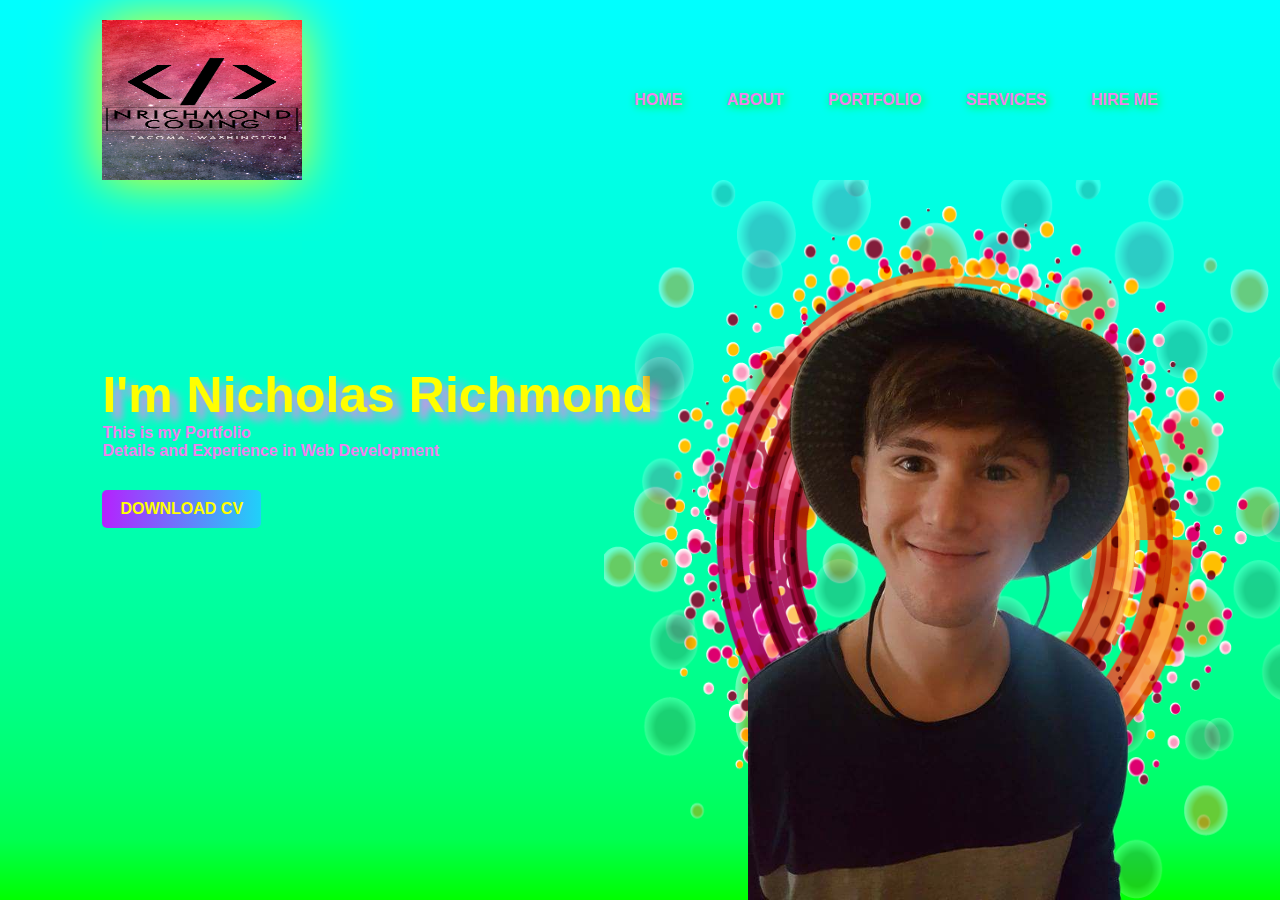
<file: index.html>
<!DOCTYPE html>
<html lang="en">
<head>
    <meta charset="UTF-8">
    <meta http-equiv="X-UA-Compatible" content="IE=edge">
    <meta name="viewport" content="width=device-width, initial-scale=1.0">
    <title>Nicholas Richmond's Portfolio</title>
    <link href="styles.css" rel="stylesheet">
</head>
<body>
  <div class="hero">
<nav>
<img src="My coding logo.png" class="logo" height="160px" width="200px">
<ul>
<li><a href="index.html">HOME</a></li>
<li><a href="about.html">ABOUT</a></li>
<li><a href="bootstrap.html">PORTFOLIO</a></li>
<li><a href="#">SERVICES</a></li>
<li><a href="hireme.html">HIRE ME</a></li>
</ul>



</nav>
<div class="Richmond">
<h1> <span>I'm</span>  Nicholas Richmond</h1>
<p>This is my Portfolio
    <br>Details and Experience in Web Development<br>
    <a href="CV_Nicholas_Richmond.png" target="_blank">DOWNLOAD CV</a>
</p>

</div>
<div class="images">
<img src="Color wheel.png" alt="Ombre circle" class="shape" width="700">
<img src="size test.png" alt="My Picture" class="me">
</div>
  </div>
</body>
</html>
</file>
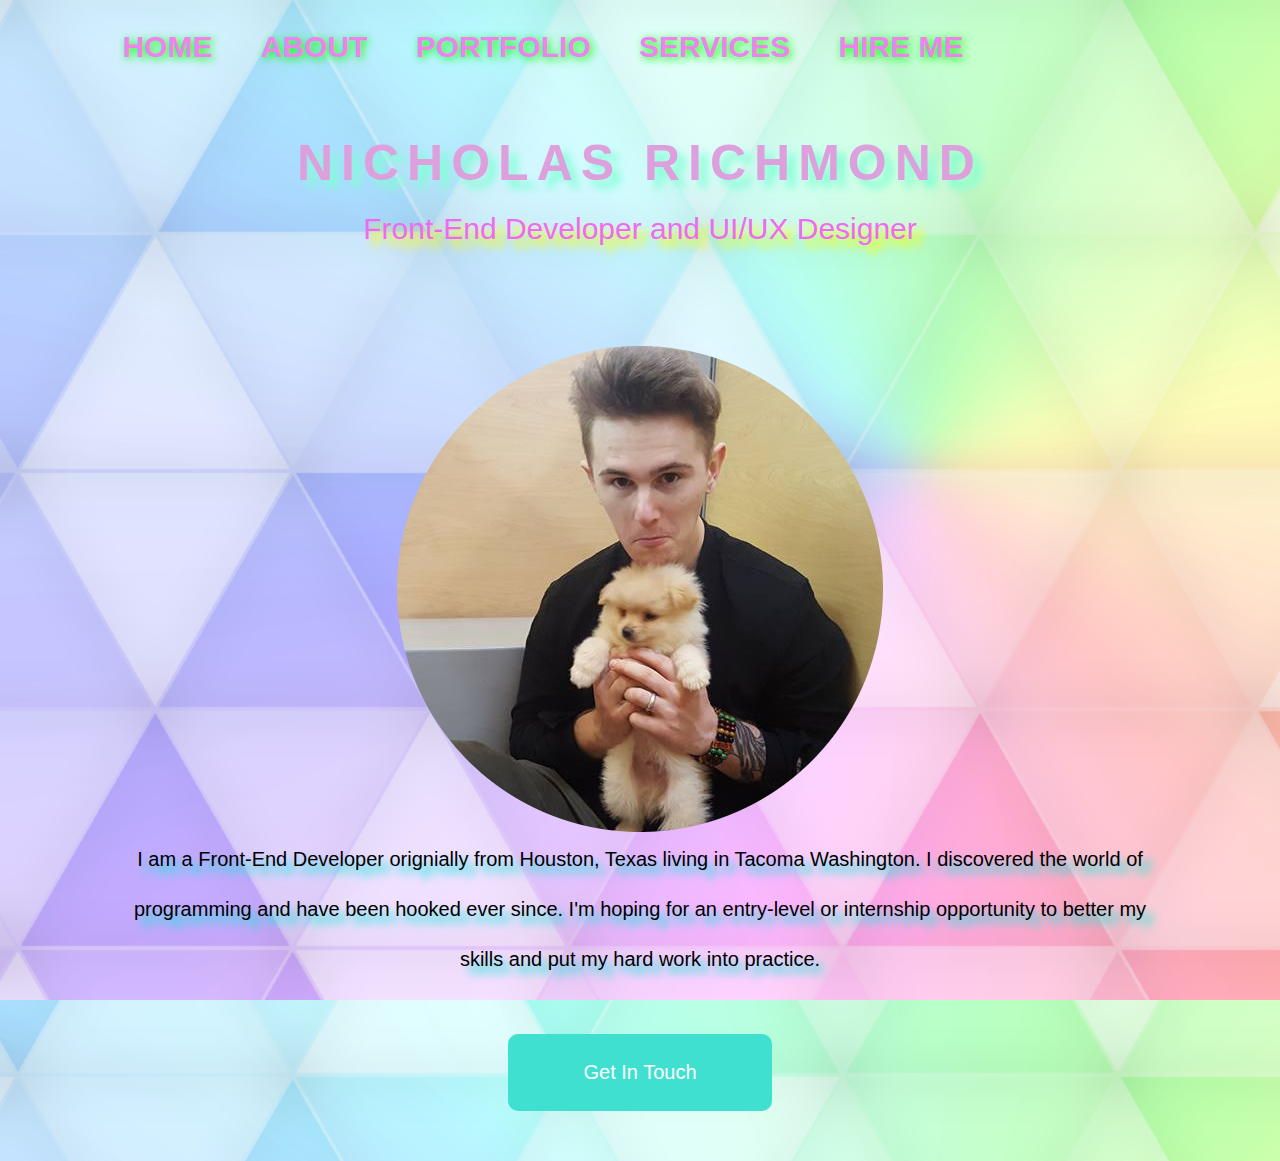
<file: about.html>
<!DOCTYPE html>
<html lang="en">
<head>
    <meta charset="UTF-8">
    <meta http-equiv="X-UA-Compatible" content="IE=edge">
    <meta name="viewport" content="width=device-width, initial-scale=1.0">
    <title>About Me Page</title>
<link href="about.css" rel="stylesheet">
</head>
<body class="body">
        <nav>
        <ul>
        <li><a href="index.html">HOME</a></li>
        <li><a href="about.html">ABOUT</a></li>
        <li><a href="bootstrap.html">PORTFOLIO</a></li>
        <li><a href="#">SERVICES</a></li>
        <li><a href="hireme.html">HIRE ME</a></li>
        </ul>
        
        
        
        </nav>
    <div class="container">
<h1>NICHOLAS RICHMOND</h1>
<h2>Front-End Developer and UI/UX Designer</h2>
   <div class="image">
<img src="My circular photo.png" alt="Profile Pic">
<p>I am a Front-End Developer orignially from Houston, Texas living in Tacoma Washington. I discovered the world of programming and have been hooked ever since. I'm hoping for an entry-level or internship opportunity to better my skills and put my hard work into practice.</p>
<a href="hireme.html" class="button">Get In Touch</a>
   </div>



</div>
</body>
</html>
</file>
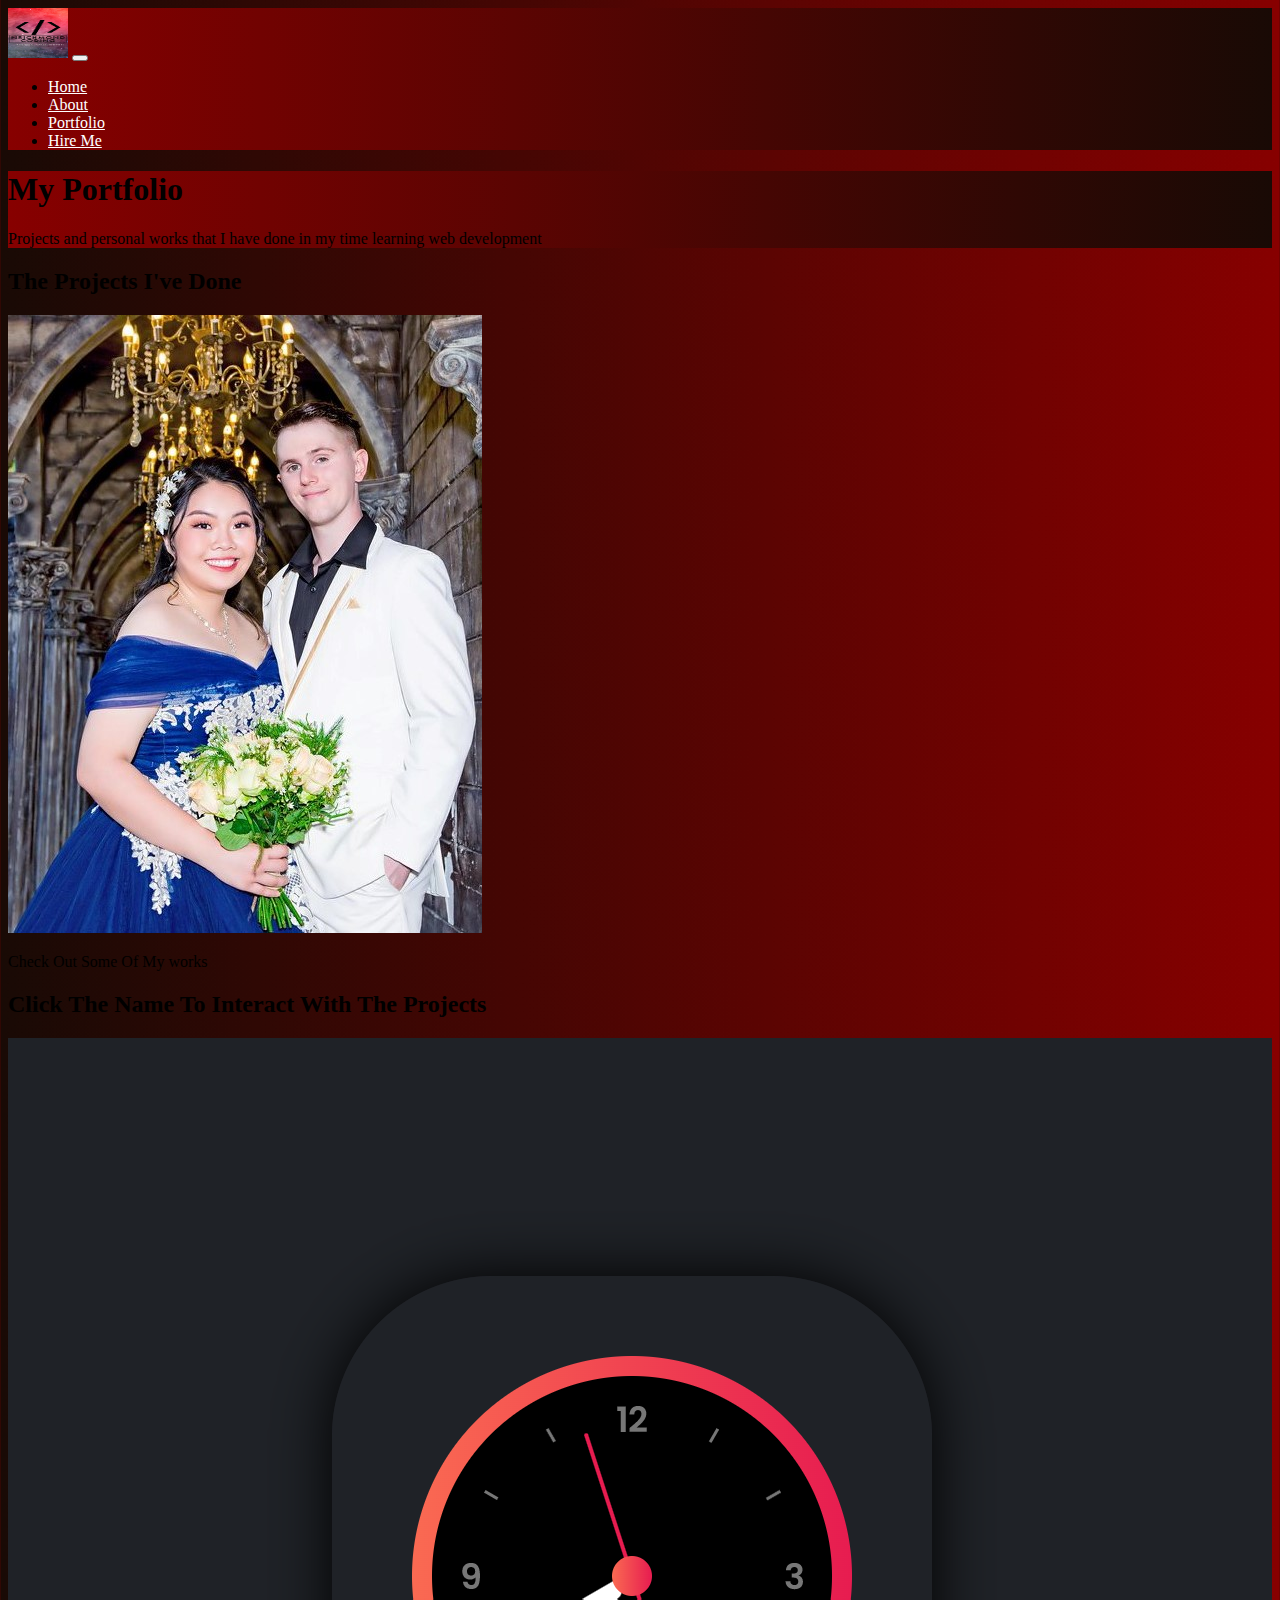
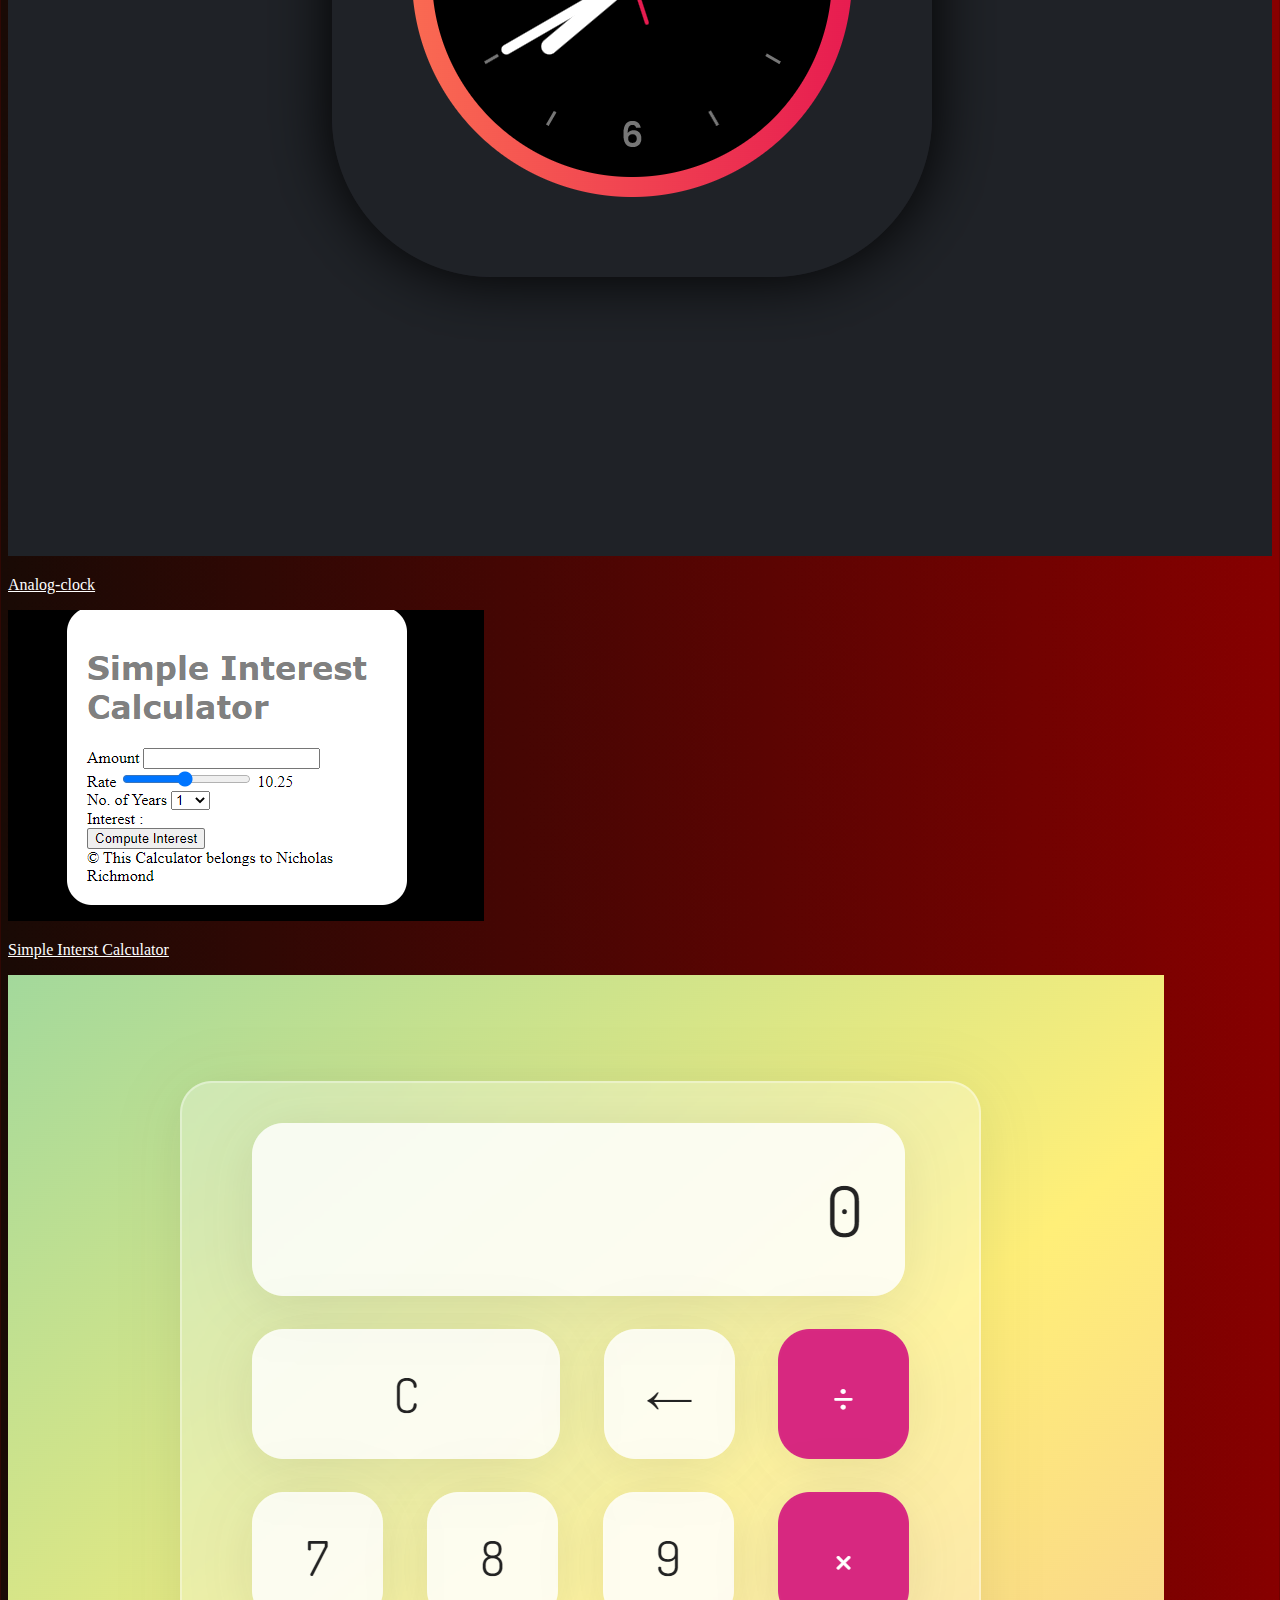
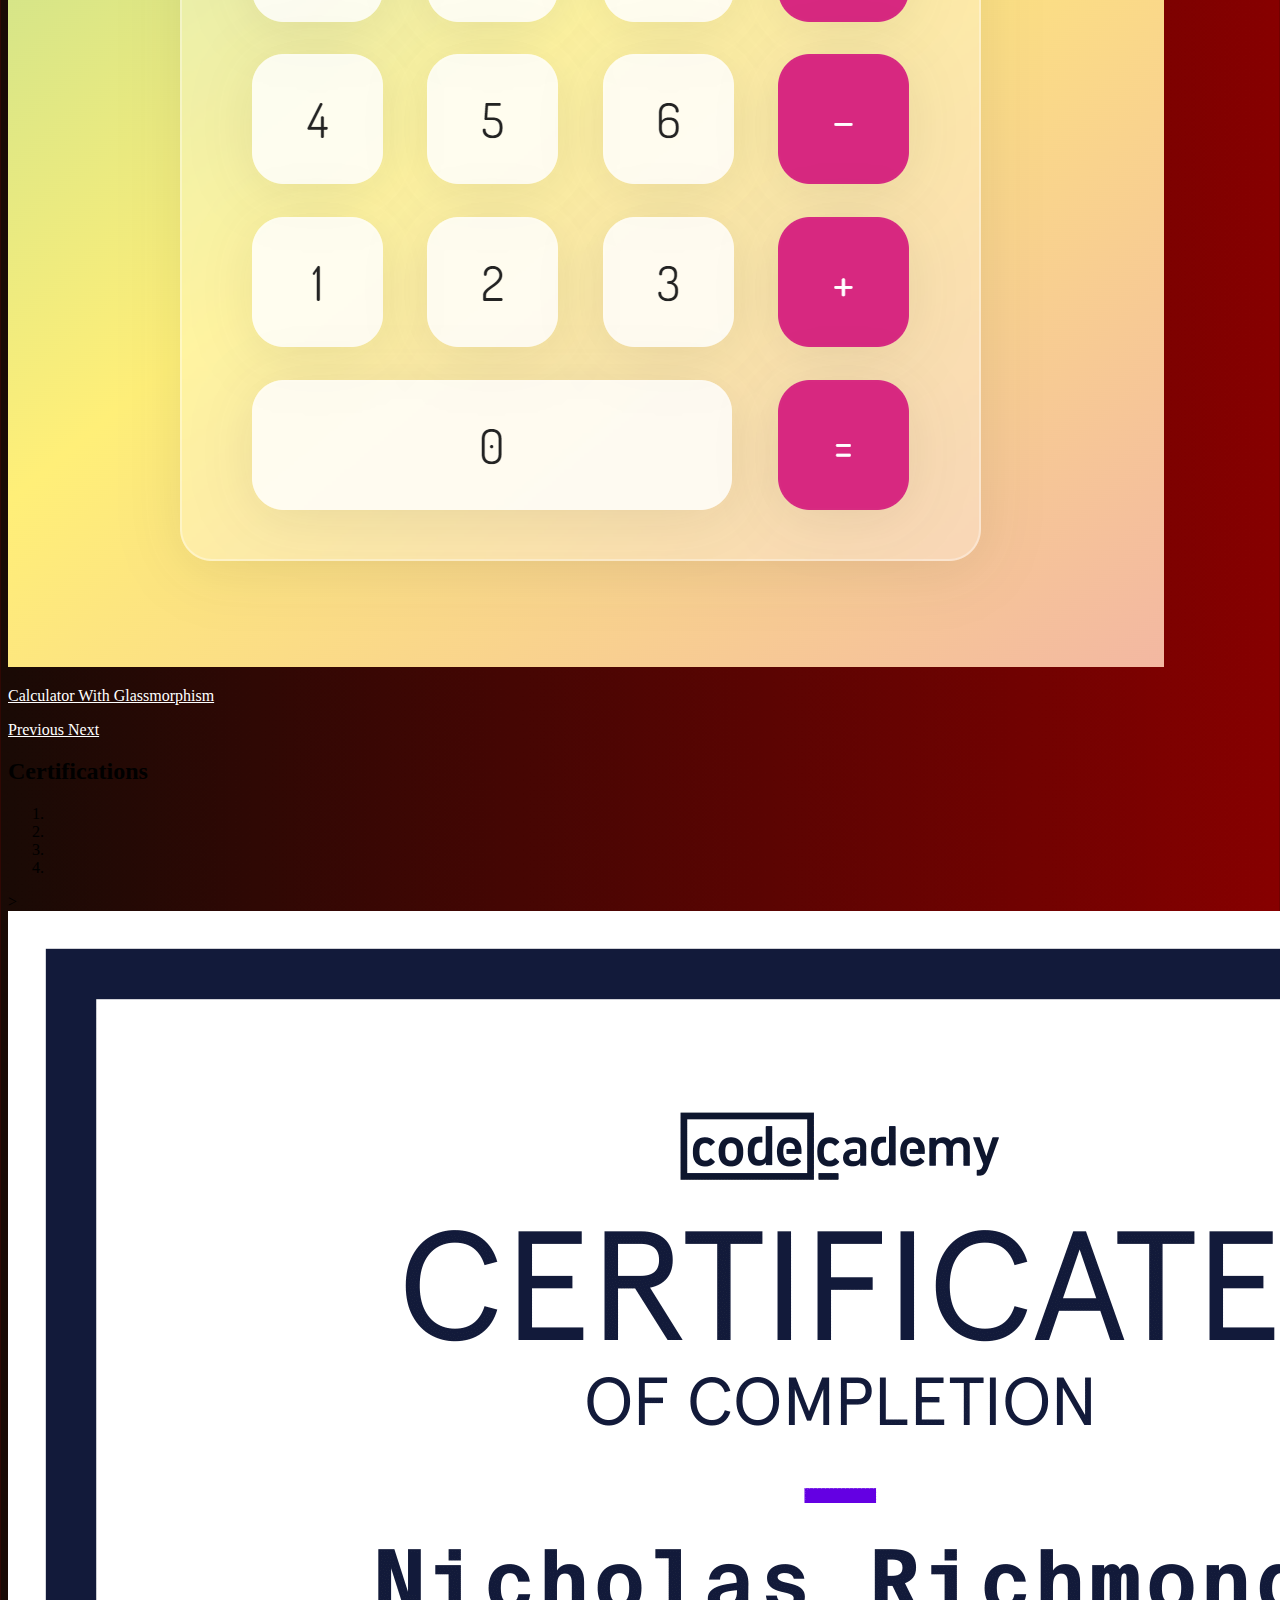
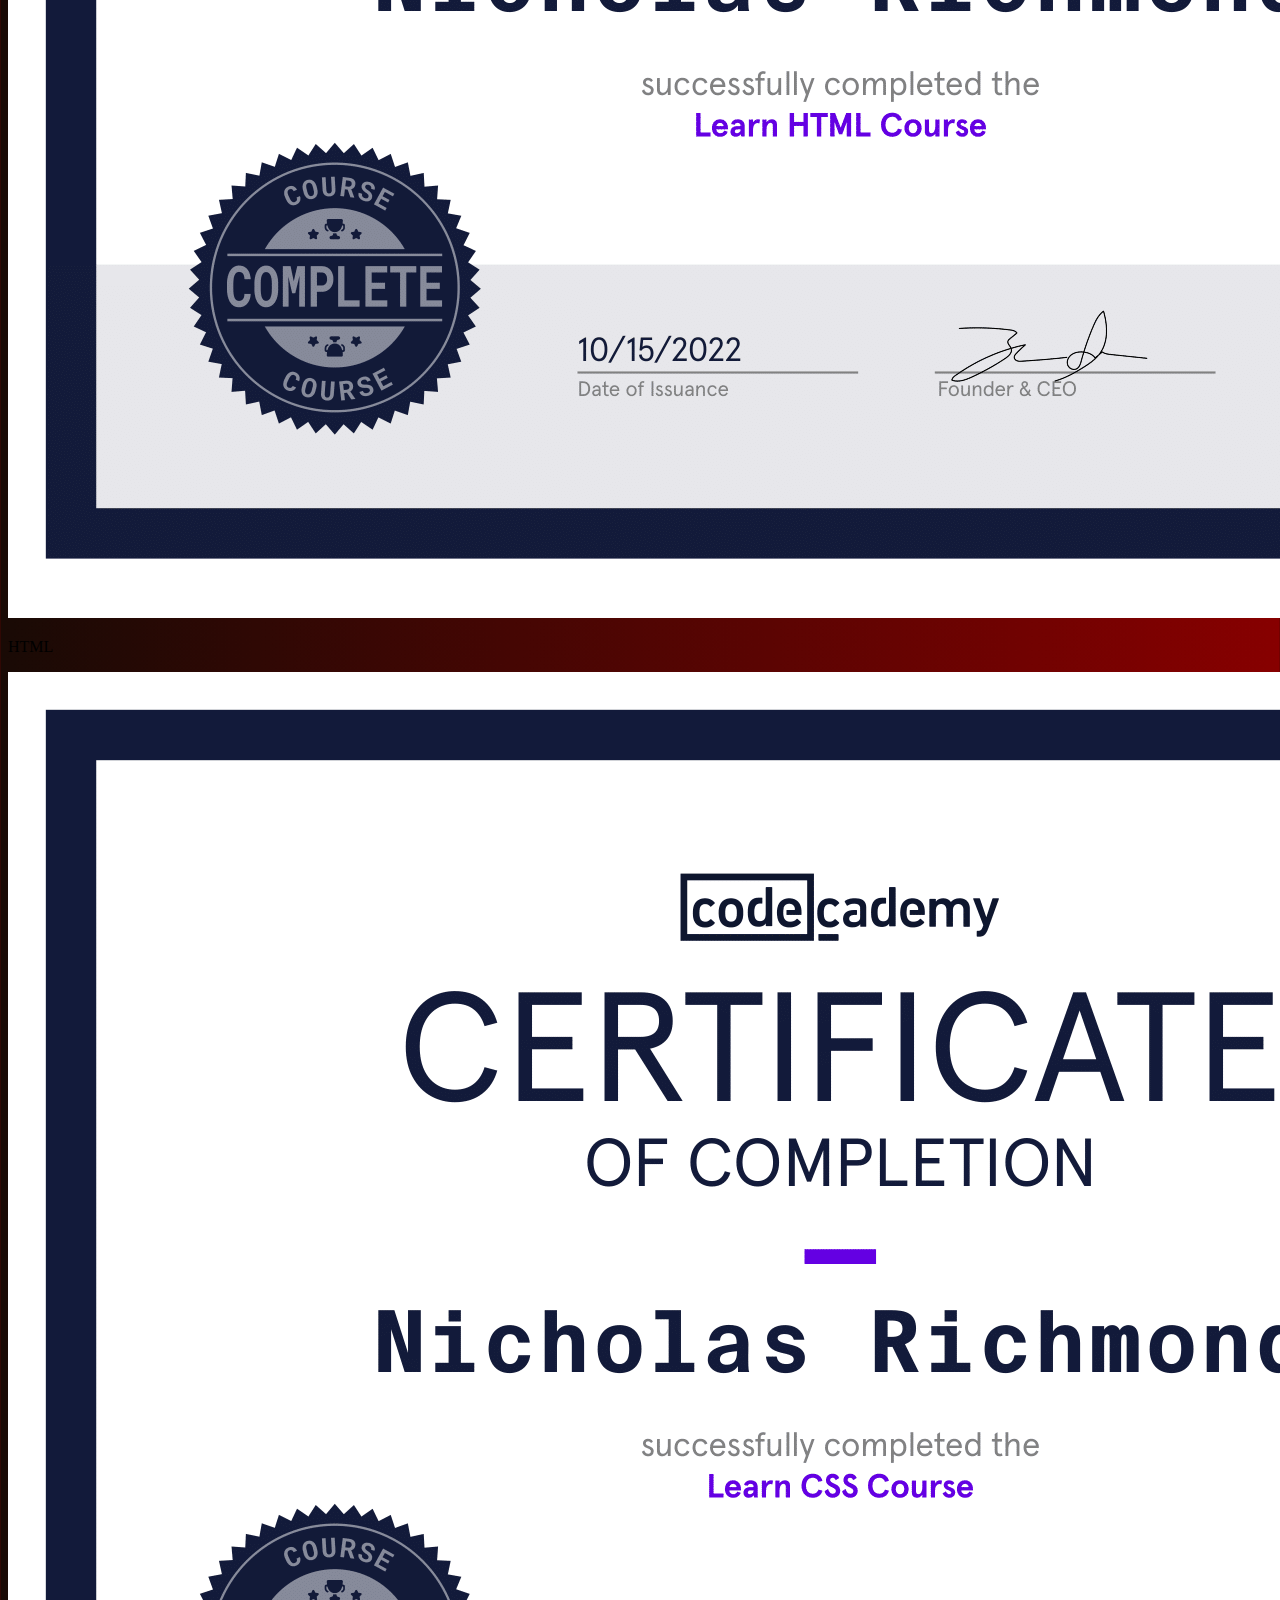
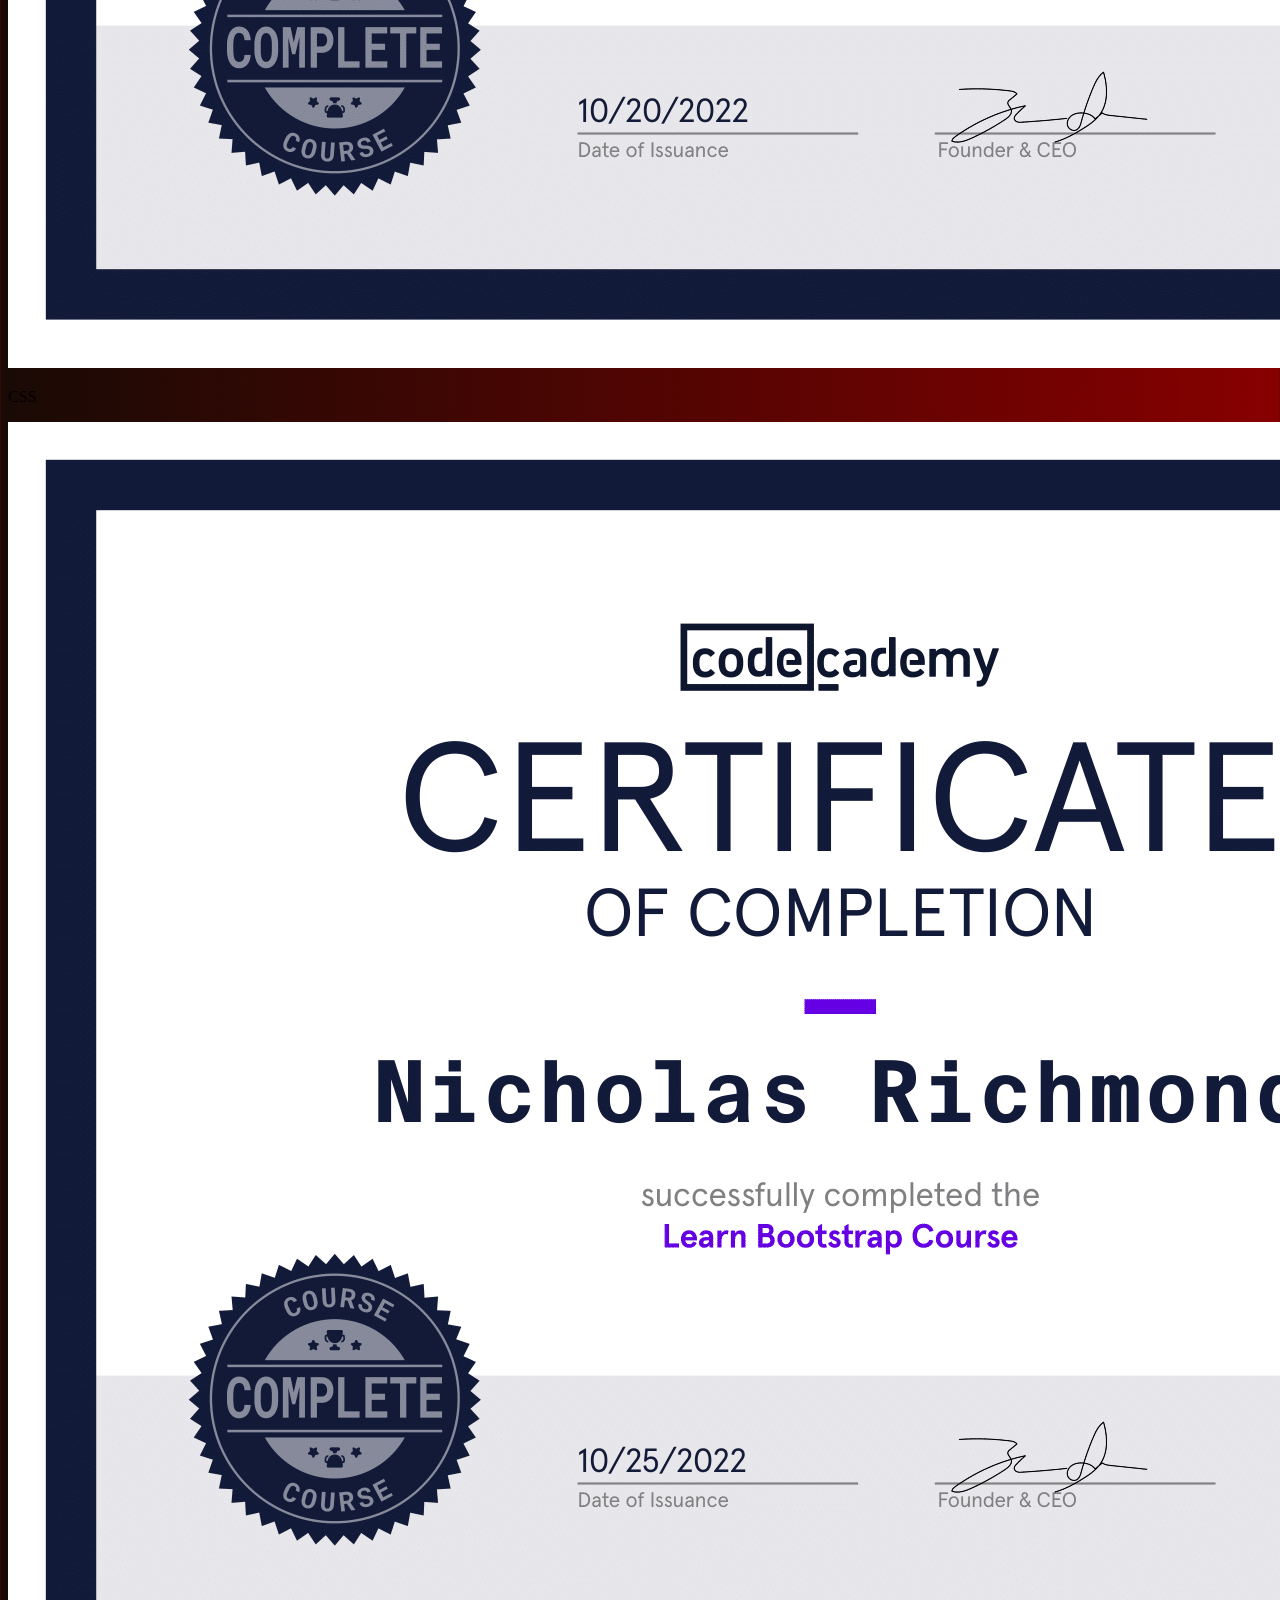
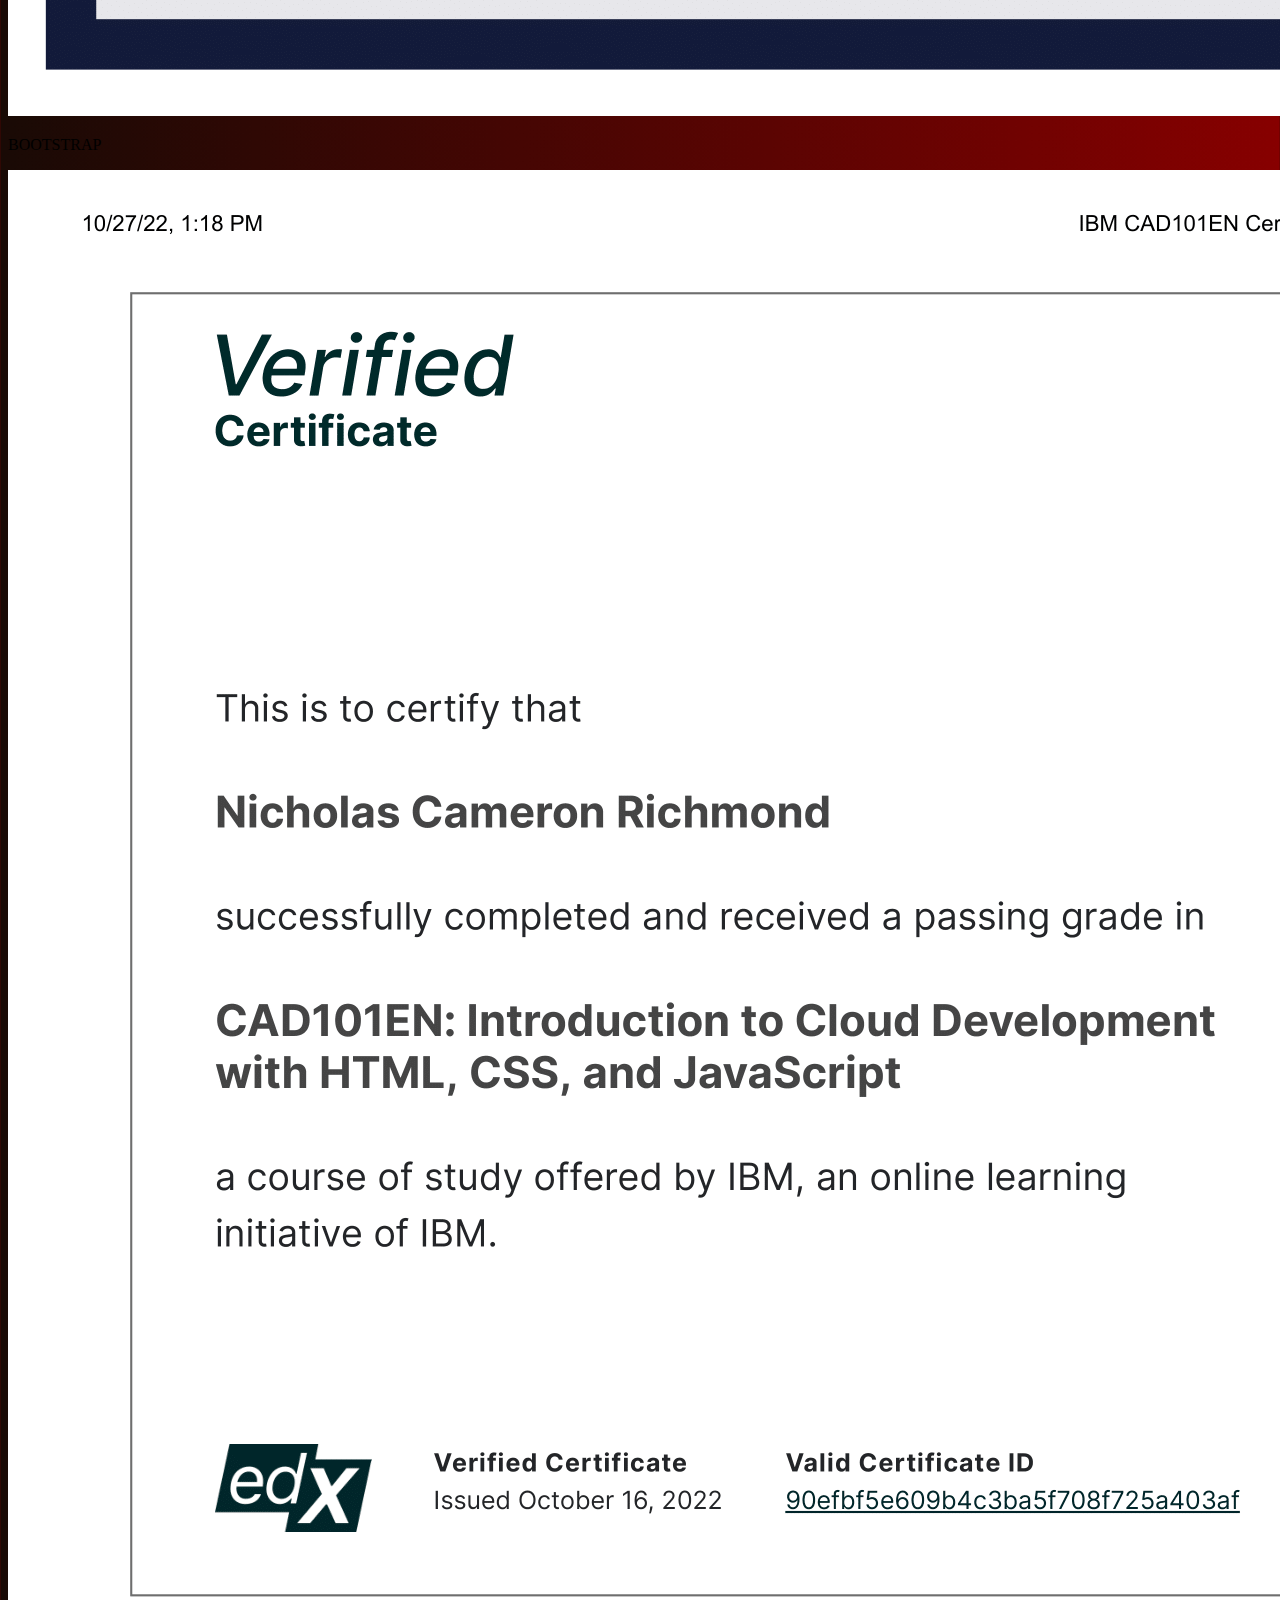
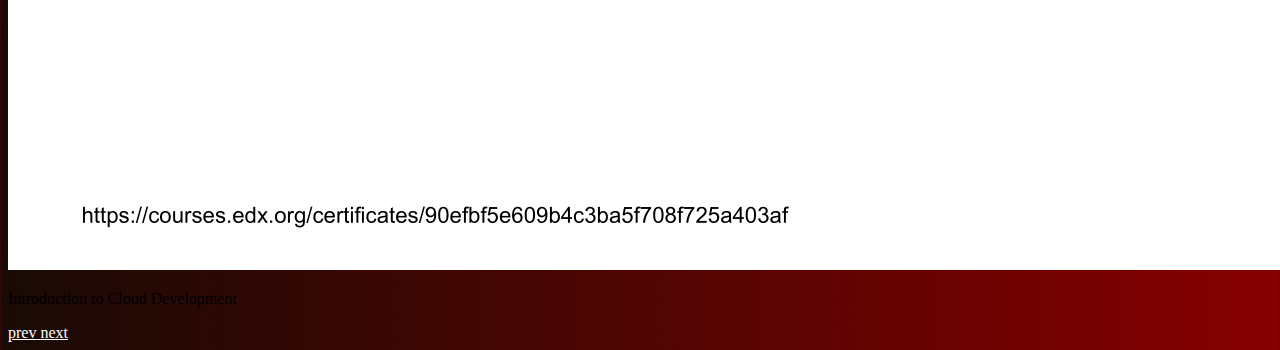
<file: bootstrap.html>
<!doctype html>
<html lang="en">
  <head>
    <meta charset="utf-8">
    <meta name="viewport" content="width=device-width, initial-scale=1">
    <title>My PORTFOLIO</title>
    <link
      rel="stylesheet"
      href="https://stackpath.bootstrapcdn.com/bootstrap/4.2.1/css/bootstrap.min.css"
      integrity="sha384-GJzZqFGwb1QTTN6wy59ffF1BuGJpLSa9DkKMp0DgiMDm4iYMj70gZWKYbI706tWS"
      crossorigin="anonymous"
    />
  <link href="bootstrap.css" rel="stylesheet">
  </head>
  <body>
    <nav class="navbar navbar-expand-lg bg-danger">
        <div class="container-fluid">
          <a class="navbar-brand" href="#"><img src="My coding logo.png" width="60" height="50"></a>
          <button class="navbar-toggler" type="button" data-bs-toggle="collapse" data-bs-target="#navbarSupportedContent" aria-controls="navbarSupportedContent" aria-expanded="false" aria-label="Toggle navigation">
            <span class="navbar-toggler-icon"></span>
          </button>
          <div class="collapse navbar-collapse" id="navbarSupportedContent">
            <ul class="navbar-nav me-auto mb-2 mb-lg-0">
              <li class="nav-item">
                <a class="nav-link active text-white font-weight-bold" aria-current="page" href="index.html">Home</a>
              </li>
              <li class="nav-item">
                <a class="nav-link text-white font-weight-bold" href="about.html">About</a>
              </li>
              <li class="nav-item">
                <a class="nav-link text-white font-weight-bold" href="bootstrap.html">Portfolio</a>
              </li>
              <li class="nav-item">
                <a class="nav-link text-white font-weight-bold" href="hireme.html">Hire Me</a>
              </li>
            </ul>
          </div>
        </div>
      </nav>
    <!--Jumbotron-->
    <div
    class="jumbotron jumbotron-fluid"
    style="background:url(https://www.altexsoft.com/media/2020/01/html-code.png) no-repeat; background-size: 100% 100%;"
  >
    <div class="bg text-white text-center my-5">
      <h1 class="display-4">My Portfolio</h1>
      <p>
        Projects and personal works that I have done in my time learning web development
      </p>
    </div>
  </div>
    <!--jumbotron end-->
    

  <!-- The projects ive done -->
  <div class="row">
    <div class="col">
      <h2 class="text-center display-4 my-5 text-white">The Projects I've Done</h2>
    </div>
  </div>

  <!-- Image Reasons Section -->
  <div class="row justify-content-center mb-5">
    <div class="col-8 col-md-4">
      <!-- First card -->
      <div class="card border-0">
        <img
          src="mamammaba.jpg"
          class="card-img-top"
        />
        <div class="card-body">
          <p class="card-text text-center">
            Check Out Some Of My works
          </p>
        </div>
      </div>
    </div>
  </div>

  <!-- rounded pill text box Section -->
  <div class="row bg-dark rounded-pill my-5 mx-5">
    <div class="col">
      <h2 class="text-white text-center display-4 my-5">Click The Name To Interact With The Projects</h2>
    </div>
  </div>

  <!-- My projects Carousel -->
  <div class="row pb-5 rounded-pill">
    <div class="col">
      <!-- Carousel Component -->
      <div
        id="carouselExampleControls"
        class="carousel slide w-50 mx-auto"
        data-ride="carousel"
      >
        <div class="carousel-inner">
          <div class="carousel-item active">
            <img
              src="analog clock project.png"
              class="d-block w-100"
              alt="analog clock"
            />
            <div class="carousel-caption bg-dark rounded-pill py-0">
              <p class="font-weight-bold text-center mb-0"><span class="font-weight-light"><a href="https://all4nitrous.github.io/Analog-clock/" target="_blank">Analog-clock</a></span></p>
            </div>
          </div>
          <div class="carousel-item">
            <img
              src="Simple interest calculator.png"
              class="d-block w-100"
              alt="Interest calculator"
            />
          <div class="carousel-caption bg-dark rounded-pill py-0">
              <p class="font-weight-bold text-center mb-0"><span class="font-weight-light"><a href="https://all4nitrous.github.io/vftvk-Simple-Interest-Calculator/" target="_blank">Simple Interst Calculator</a></span></p>
          </div>
          </div>
          <div class="carousel-item">
            <img
              src="Calculator.png"
              class="d-block w-100"
              alt="Calculator"
            />
            <div class="carousel-caption bg-dark rounded-pill py-0">
              <p class="font-weight-bold text-center mb-0"><span class="font-weight-light"><a href="https://all4nitrous.github.io/calculator-project/" target="_blank">Calculator With Glassmorphism</a></span></p>
          </div>
          </div>
          
        </div>
        <a
          class="carousel-control-prev"
          href="#carouselExampleControls"
          role="button"
          data-slide="prev"
        >
          <span
            class="carousel-control-prev-icon"
            aria-hidden="true"
          ></span>
          <span class="sr-only">Previous</span>
        </a>
        <a
          class="carousel-control-next"
          href="#carouselExampleControls"
          role="button"
          data-slide="next"
        >
          <span
            class="carousel-control-next-icon"
            aria-hidden="true"
          ></span>
          <span class="sr-only">Next</span>
        </a>
      </div>
    </div>
  </div>

 <!-- rounded pill text box Section -->
 <div class="row bg-dark rounded-pill my-5 mx-5">
  <div class="col">
    <h2 class="text-white text-center display-4 my-5">Certifications</h2>
    </div>
    </div>

    <section class="mb-5">
      <div id="carousel-2" class="carousel slide w-50 mx-auto" data-ride="carousel">
           
            <ol class="carousel-indicators">
              <li data-target="#carousel-2" data-slide-to="0" class="active"></li>
              <li data-target="#carousel-2" data-slide-to="1"></li>
              <li data-target="#carousel-2" data-slide-to="2"></li>
              <li data-target="#carousel-2" data-slide-to="3"></li>
            </ol>
    >
      <div class="carousel-inner">
        <div class="carousel-item active">
          <img
            src="HTML cert-1.png"
            class="d-block w-100"
            alt="HTML certification"
          />
          <div class="carousel-caption bg-dark rounded-pill py-0">
            <p class="font-weight-bold text-center mb-0"><span class="font-weight-light">HTML</span></p>
          </div>
        </div>
        <div class="carousel-item">
          <img
            src="CSS cert-1.png"
            class="d-block w-100"
            alt="CSS certification"
          />
        <div class="carousel-caption bg-dark rounded-pill py-0">
            <p class="font-weight-bold text-center mb-0"><span class="font-weight-light">CSS</span></p>
        </div>
        </div>
        <div class="carousel-item">
          <img
            src="Bootstrap cert-1.png"
            class="d-block w-100"
            alt="BOOTSTRAP"
          />
          <div class="carousel-caption bg-dark rounded-pill py-0">
            <p class="font-weight-bold text-center mb-0"><span class="font-weight-light">BOOTSTRAP</span></p>
        </div>
        </div>
        <div class="carousel-item">
          <img
            src="IBM cert (1st)-1.png"
            class="d-block w-100"
            alt="CSS certification"
          />
        <div class="carousel-caption bg-dark rounded-pill py-0">
            <p class="font-weight-bold text-center mb-0"><span class="font-weight-light">Introduction to Cloud Development</span></p>
      </div>
      </div>
      <a class="carousel-control-prev" href="#carousel-2" role="button" data-slide="prev">
        <span class="carousel-control-prev-icon" aria-hidden="true"></span>
        <span class="sr-only">prev</span>
      </a>
      
      <a class="carousel-control-next" href="#carousel-2" role="button" data-slide="next">
        <span class="carousel-control-next-icon" aria-hidden="true"></span>
        <span class="sr-only">next</span>
      </a>
      
</div><!-- e carousel -->
</section><!-- e section -->
      
    <script
      src="https://code.jquery.com/jquery-3.3.1.slim.min.js"
      integrity="sha384-q8i/X+965DzO0rT7abK41JStQIAqVgRVzpbzo5smXKp4YfRvH+8abtTE1Pi6jizo"
      crossorigin="anonymous"
    ></script>
    <script
      src="https://cdnjs.cloudflare.com/ajax/libs/popper.js/1.14.6/umd/popper.min.js"
      integrity="sha384-wHAiFfRlMFy6i5SRaxvfOCifBUQy1xHdJ/yoi7FRNXMRBu5WHdZYu1hA6ZOblgut"
      crossorigin="anonymous"
    ></script>
    <script
      src="https://stackpath.bootstrapcdn.com/bootstrap/4.2.1/js/bootstrap.min.js"
      integrity="sha384-B0UglyR+jN6CkvvICOB2joaf5I4l3gm9GU6Hc1og6Ls7i6U/mkkaduKaBhlAXv9k"
      crossorigin="anonymous"
    ></script>
    </body>
</html>
</file>
<file: styles.css>
* {
    margin: 0;
    padding: 0;
    font-family: sans-serif;
}

.hero {
    position: relative;
    width: 100%;
    height: 100vh;
    background: linear-gradient(to top, lime, 20%, cyan);
}

nav {
    display: flex;
    width: 84%;
    margin: auto;
    padding: 20px 0;
    align-items: center;
    justify-content: space-between;
}

nav ul li {
    display: inline-block;
    list-style: none;
    margin: 10px 20px;
}

nav ul li a {
    text-decoration: none;
    color: violet;
    text-shadow: 2px 2px 8px lime;
    font-weight: bold;
}

nav ul li a:hover {
    color: yellow
    
}

.logo {
    box-shadow: 0 0 50px yellow;
}




.Richmond {
    margin-left: 8%;
    margin-top: 13%;
}

.Richmond h1 {
    font-size: 50px;
    color: yellow;
    text-shadow: 8px 8px 8px violet;
}

span {
    color: yellow;
    text-shadow:8px 8px 8px violet;
}

.Richmond a {
    background: linear-gradient(to right, #B621FE, #1FD1F9 );
    padding: 10px 18px;
    text-decoration: none;
    font-weight: bold;
    color: yellow;
    display: inline-block;
    margin: 30px 0;
    border-radius: 5px;
}


.images {
    width: 45%;
    height: 80%;
    position: absolute;
    bottom: 0;
    right: 100px;
}

.images .shape {
    height: 100%;
    position: absolute;
    left: 0%;
    bottom: 0;
    transform: translateX(-50);
    transition: bottom 1s, left 1s;

}

.images .me{
    height: 100%;
    position: absolute;
    left: 25%;
    bottom: 0;
    overflow: none;
    transform: translateX(-50);
    transition: bottom 1s, left 1s;}

.images:hover .shape{
    bottom: 40px;

}

.images:hover .me{
    left: 45%;

}

p {
    color: violet;
font-weight: bold;
}
</file>
<file: about.css>
* {
    margin: 0;
    padding: 0;
    box-sizing: border-box;
    }
    
    html {
        font-size: 10px;
    }



    body {
    background: url('grid.png');
    background-position: 0 1000px;
    font-family: sans-serif;
    }

    .container {
max-width: 1100px;
margin: 0 auto;
padding: 0 3rem;
margin-top: 4rem;
text-align: center;

    }

    h1 {
color: plum;
font-size: 5rem;
font-weight: 700;
letter-spacing: 8px;
margin-bottom: 2rem;
text-shadow: 8px 8px 8px aquamarine;
}

h2 {
color:rgb(240, 106, 240);
font-size: 3rem;
font-weight: 400;
text-shadow: 8px 8px 8px yellow;
}

.image {
    margin-top: 10rem;
    margin-bottom: 5rem;

}

p {
    font-size: 2rem;
    color: black;
    line-height: 5rem;
    margin-bottom: 5rem;
    text-shadow:8px 8px 8px rgb(15, 233, 218);
}

.button {
    display: inline-block;
    padding: 2.7rem 7.5rem;
background: turquoise;
font-size: 2rem;
text-decoration: none;
color:white;
border-radius: 10px;
transition: background 0.5s;
}

.button:hover {
    background: yellow;
}


nav {
    display: flex;
    width: 84%;
    margin: auto;
    padding: 20px 0;
    align-items: center;
    justify-content: space-between;
    font-size: 3rem;
}

nav ul li {
    display: inline-block;
    list-style: none;
    margin: 10px 20px;
}

nav ul li a {
    text-decoration: none;
    color: violet;
    text-shadow: 2px 2px 8px lime;
    font-weight: bold;
}

nav ul li a:hover {
    color: yellow;
}
</file>
